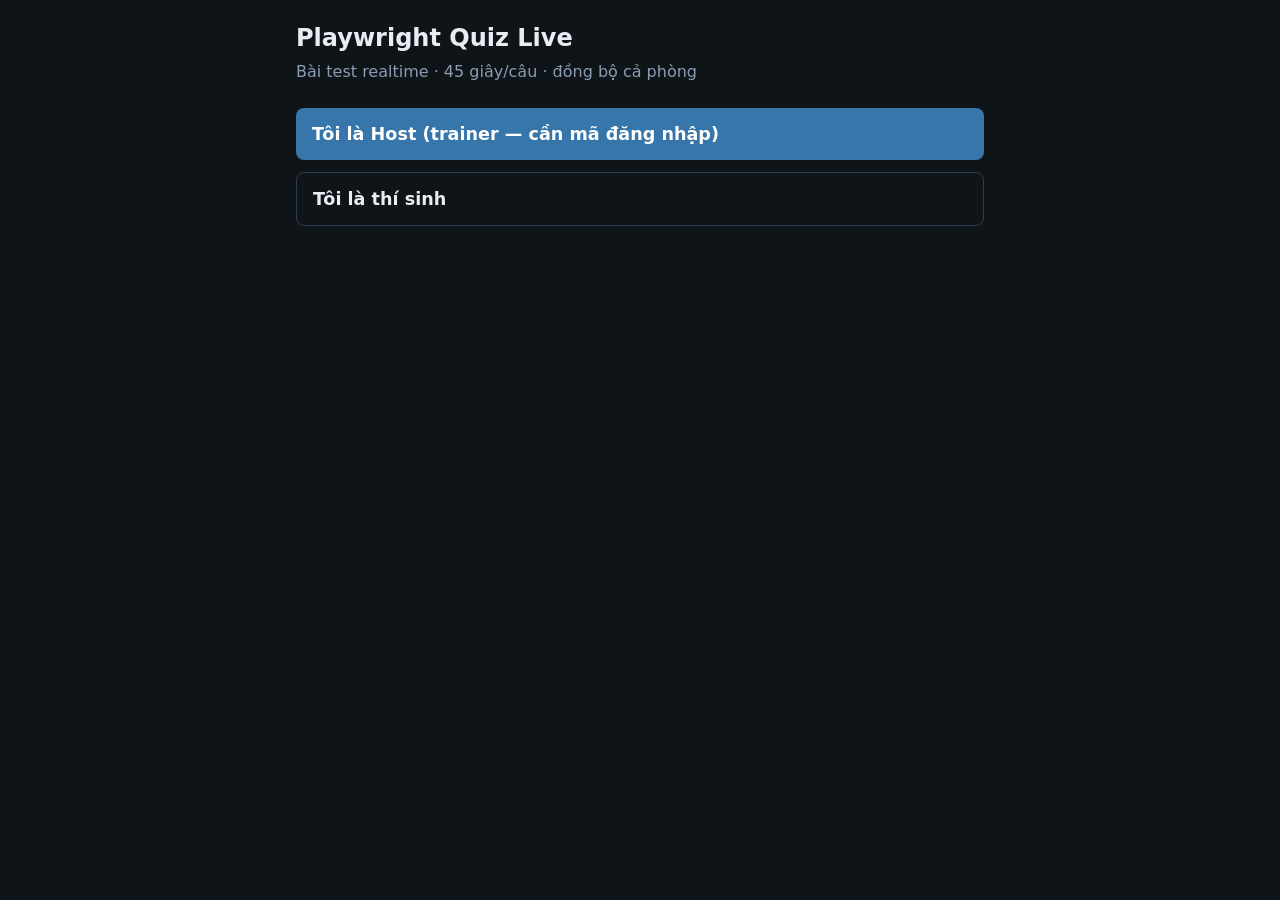
<file: static/home.html>
<!DOCTYPE html>
<html lang="vi">
<head>
  <meta charset="UTF-8" />
  <meta name="viewport" content="width=device-width, initial-scale=1" />
  <title>Playwright Quiz Live</title>
  <link rel="stylesheet" href="/static/style.css" />
</head>
<body>
  <div class="container">
    <h1>Playwright Quiz Live</h1>
    <p class="sub">Bài test realtime · 45 giây/câu · đồng bộ cả phòng</p>
    <div class="links">
      <a class="btn btn-lg" href="/host.html">Tôi là Host (trainer — cần mã đăng nhập)</a>
      <a class="btn btn-lg btn-ghost" href="/play.html">Tôi là thí sinh</a>
    </div>
  </div>
</body>
</html>
</file>
<file: static/style.css>
:root {
  --bg: #0f1419;
  --card: #1a2332;
  --border: #2d3a4f;
  --text: #e8edf4;
  --muted: #8b9cb3;
  --accent: #3776ab;
  --accent-hover: #4a8fd4;
  --ok: #3dd68c;
  --warn: #f0b429;
  --danger: #f56565;
}

* {
  box-sizing: border-box;
}

body {
  margin: 0;
  min-height: 100vh;
  font-family: "Segoe UI", system-ui, sans-serif;
  background: var(--bg);
  color: var(--text);
}

.container {
  max-width: 720px;
  margin: 0 auto;
  padding: 24px 16px 48px;
}

h1 {
  font-size: 1.5rem;
  margin: 0 0 8px;
}

.sub {
  color: var(--muted);
  margin: 0 0 24px;
  line-height: 1.5;
}

.card {
  background: var(--card);
  border: 1px solid var(--border);
  border-radius: 12px;
  padding: 20px;
  margin-bottom: 16px;
}

.btn {
  display: inline-block;
  border: none;
  border-radius: 8px;
  padding: 12px 20px;
  font-size: 1rem;
  font-weight: 600;
  cursor: pointer;
  text-decoration: none;
  color: #fff;
  background: var(--accent);
}

.btn:hover {
  background: var(--accent-hover);
}

.btn:disabled {
  opacity: 0.5;
  cursor: not-allowed;
}

.btn-lg {
  width: 100%;
  padding: 16px;
  font-size: 1.1rem;
}

.btn-ghost {
  background: transparent;
  border: 1px solid var(--border);
  color: var(--text);
}

input[type="text"] {
  width: 100%;
  padding: 12px 14px;
  font-size: 1rem;
  border-radius: 8px;
  border: 1px solid var(--border);
  background: var(--bg);
  color: var(--text);
  margin-bottom: 12px;
}

.code-display {
  font-size: 2rem;
  font-weight: 800;
  letter-spacing: 0.2em;
  text-align: center;
  color: var(--ok);
  margin: 16px 0;
}

.timer {
  font-size: 2.5rem;
  font-weight: 800;
  text-align: center;
  font-variant-numeric: tabular-nums;
}

.timer.warn {
  color: var(--warn);
}

.timer.danger {
  color: var(--danger);
}

.q-meta {
  font-size: 0.85rem;
  color: var(--muted);
  margin-bottom: 8px;
}

.q-text {
  font-size: 1.05rem;
  line-height: 1.55;
  margin-bottom: 12px;
  user-select: none;
}

.q-image-wrap {
  margin: 0 0 20px;
  text-align: center;
}

.q-image {
  max-width: 100%;
  max-height: min(320px, 45vh);
  width: auto;
  height: auto;
  border-radius: 10px;
  border: 1px solid var(--border);
  box-shadow: 0 2px 12px rgba(0, 0, 0, 0.08);
  user-select: none;
  pointer-events: none;
}

.options {
  display: grid;
  gap: 10px;
}

.opt-btn {
  display: block;
  width: 100%;
  text-align: left;
  padding: 14px 16px;
  border-radius: 10px;
  border: 2px solid var(--border);
  background: var(--bg);
  color: var(--text);
  font-size: 0.95rem;
  cursor: pointer;
  user-select: none;
  line-height: 1.45;
  font-family: "Segoe UI", system-ui, sans-serif;
}

.opt-btn.has-code {
  font-family: inherit;
}

.opt-btn .opt-label {
  display: block;
  font-weight: 700;
  font-family: Menlo, Consolas, monospace;
  color: var(--accent-hover);
  margin-bottom: 8px;
}

.opt-btn .opt-text {
  display: block;
  font-size: 0.95rem;
}

.opt-btn .opt-note {
  display: block;
  margin-top: 8px;
  font-size: 0.88rem;
  color: var(--muted);
  font-family: "Segoe UI", system-ui, sans-serif;
  line-height: 1.4;
}

.opt-btn .code-block {
  margin: 0;
  padding: 10px 12px;
  background: #1e1e1e;
  border: 1px solid #333;
  border-radius: 6px;
  overflow-x: auto;
  text-align: left;
}

.opt-btn .code-block code {
  font-family: Menlo, Consolas, "Courier New", monospace;
  font-size: 0.82rem;
  line-height: 1.5;
  tab-size: 4;
}

.opt-btn .code-block code.hljs {
  background: transparent;
  padding: 0;
}

.opt-btn:hover:not(:disabled) {
  border-color: var(--accent);
}

.opt-btn.selected {
  border-color: var(--accent);
  background: #1e3a5f;
}

.opt-btn.opt-correct {
  border-color: var(--ok);
  background: #1a3d2e;
  color: var(--text);
}

.opt-btn.opt-wrong {
  border-color: var(--danger);
  background: #3d1f1f;
  color: var(--text);
}

.review-header {
  margin-bottom: 16px;
}

.review-header h2 {
  margin: 0 0 8px;
}

.review-list {
  display: flex;
  flex-direction: column;
  gap: 16px;
  margin-bottom: 24px;
}

.review-card {
  margin: 0;
}

.review-explanation {
  margin-top: 14px;
  padding: 12px 14px;
  border-radius: 8px;
  border-left: 3px solid var(--accent);
  background: rgba(74, 143, 212, 0.08);
}

.review-explanation-title {
  margin: 0 0 6px;
  font-size: 0.85rem;
  font-weight: 600;
  color: var(--accent);
}

.review-explanation-body {
  margin: 0;
  font-size: 0.95rem;
  line-height: 1.55;
  color: var(--text);
  white-space: pre-line;
}

.wrong-stats-header {
  margin-bottom: 16px;
}

.wrong-stats-header h2 {
  margin: 0 0 8px;
}

.wrong-stats-list {
  display: flex;
  flex-direction: column;
  gap: 16px;
  margin-bottom: 24px;
}

.wrong-stats-card {
  margin: 0;
}

.wrong-names-box {
  margin-top: 14px;
  padding: 12px 14px;
  border-radius: 8px;
  background: rgba(245, 101, 101, 0.08);
  border-left: 3px solid var(--danger);
}

.wrong-names-title {
  margin: 0 0 8px;
  font-size: 0.85rem;
  font-weight: 600;
  color: var(--danger);
}

.wrong-names-list {
  margin: 0;
  padding-left: 1.2rem;
  line-height: 1.6;
}

.wrong-names-list li {
  margin: 4px 0;
}

.wrong-choice {
  color: var(--muted);
  font-size: 0.9em;
}

.report-page .opt-btn {
  display: block;
  width: 100%;
  text-align: left;
  padding: 14px 16px;
  border-radius: 10px;
  border: 2px solid var(--border);
  background: var(--bg);
  margin-bottom: 8px;
}

.report-page .opt-btn.opt-correct {
  border-color: var(--ok);
  background: #1a3d2e;
  color: var(--text);
}

.report-page .opt-btn.opt-wrong {
  border-color: var(--danger);
  background: #3d1f1f;
  color: var(--text);
}

.report-link a {
  color: var(--accent-hover);
  word-break: break-all;
}

.options-readonly .opt-btn {
  cursor: default;
}

.opt-btn:disabled {
  opacity: 0.7;
  cursor: not-allowed;
}

.players {
  list-style: none;
  padding: 0;
  margin: 0;
}

.players li {
  padding: 8px 0;
  border-bottom: 1px solid var(--border);
}

.badge {
  display: inline-block;
  padding: 2px 8px;
  border-radius: 4px;
  font-size: 0.75rem;
  background: var(--border);
  margin-left: 8px;
}

.badge-left {
  font-size: 0.8rem;
  font-weight: 500;
  color: var(--muted);
}

.rules {
  font-size: 0.9rem;
  color: var(--muted);
  padding-left: 1.2rem;
}

.rules li {
  margin-bottom: 6px;
}

.hidden {
  display: none !important;
}

.status-bar {
  text-align: center;
  padding: 8px;
  background: #2a1f1f;
  border-radius: 8px;
  color: var(--warn);
  margin-bottom: 12px;
  font-size: 0.9rem;
}

.focus-warnings {
  background: #2a2418;
  border: 1px solid var(--warn);
  border-radius: 8px;
  padding: 12px 14px;
  margin-bottom: 12px;
}

.focus-warn-list {
  list-style: none;
  padding: 0;
  margin: 0;
}

.focus-warn-list li {
  padding: 6px 0;
  border-bottom: 1px solid var(--border);
  font-size: 0.95rem;
}

.focus-warn-list li:last-child {
  border-bottom: none;
}

.reveal-box {
  text-align: left;
  padding: 16px;
}

.reveal-box .correct {
  font-size: 1.5rem;
  color: var(--ok);
  font-weight: 700;
}

.reveal-wait {
  margin-top: 12px;
}

.reveal-wait span {
  font-weight: 700;
  color: var(--warn);
}

.reveal-rank-title {
  font-size: 1.1rem;
  margin: 20px 0 8px;
  text-align: left;
}

.rank-table {
  text-align: left;
}

.rank-table tr.rank-me td {
  background: #1e3a5f;
  font-weight: 600;
}

.eval-col {
  white-space: nowrap;
  font-size: 0.9rem;
}

.eval-cell-icon {
  margin-right: 2px;
}

.eval-col.eval-good {
  color: var(--ok);
}

.eval-col.eval-pass {
  color: var(--accent-hover);
}

.eval-col.eval-avg {
  color: var(--warn);
}

.eval-col.eval-weak {
  color: var(--danger);
}

table {
  width: 100%;
  border-collapse: collapse;
}

th,
td {
  text-align: left;
  padding: 10px 8px;
  border-bottom: 1px solid var(--border);
}

.links {
  display: grid;
  gap: 12px;
  margin-top: 24px;
}

body.celebration-open {
  overflow: hidden;
}

.celebration-overlay {
  position: fixed;
  inset: 0;
  z-index: 1000;
  display: flex;
  align-items: center;
  justify-content: center;
  padding: 16px;
  background: rgba(15, 20, 25, 0.72);
}

.fireworks-canvas {
  position: fixed;
  inset: 0;
  width: 100%;
  height: 100%;
  pointer-events: none;
  z-index: 1001;
}

.celebration-modal {
  position: relative;
  z-index: 1002;
  max-width: 420px;
  width: 100%;
  max-height: 90vh;
  overflow-y: auto;
  text-align: center;
  animation: celebration-pop 0.45s ease-out;
}

@keyframes celebration-pop {
  from {
    opacity: 0;
    transform: scale(0.88) translateY(12px);
  }
  to {
    opacity: 1;
    transform: scale(1) translateY(0);
  }
}

.celebration-title {
  margin: 0 0 12px;
  font-size: 1.6rem;
}

.celebration-winner {
  font-size: 1.05rem;
  line-height: 1.55;
  margin: 0 0 16px;
}

.celebration-trophy {
  font-size: 1.4rem;
}

.celebration-you-win {
  display: inline-block;
  margin-top: 8px;
  color: var(--ok);
  font-weight: 700;
}

.celebration-eval {
  border-radius: 10px;
  padding: 14px;
  margin-bottom: 16px;
  border: 1px solid var(--border);
  background: var(--bg);
}

.celebration-eval .eval-title {
  margin: 0 0 6px;
  font-size: 0.85rem;
  color: var(--muted);
}

.celebration-eval .eval-score {
  margin: 0 0 8px;
  font-size: 1.25rem;
  font-weight: 700;
}

.celebration-eval .eval-badge {
  margin: 0 0 4px;
  font-size: 1.15rem;
}

.celebration-eval .eval-icon {
  font-size: 1.3rem;
}

.celebration-eval .eval-detail {
  margin: 0;
  font-size: 0.9rem;
  color: var(--muted);
}

.celebration-eval.eval-good {
  border-color: var(--ok);
}

.celebration-eval.eval-pass {
  border-color: var(--accent);
}

.celebration-eval.eval-avg {
  border-color: var(--warn);
}

.celebration-eval.eval-weak {
  border-color: var(--danger);
}

.eval-legend-title {
  text-align: left;
  margin-bottom: 6px;
}

.eval-legend {
  list-style: none;
  padding: 0;
  margin: 0 0 16px;
  text-align: left;
  font-size: 0.88rem;
  color: var(--muted);
}

.eval-legend li {
  padding: 4px 0;
  display: flex;
  gap: 8px;
  align-items: baseline;
}

.eval-legend li span:first-child {
  width: 1.4rem;
  flex-shrink: 0;
}
</file>
